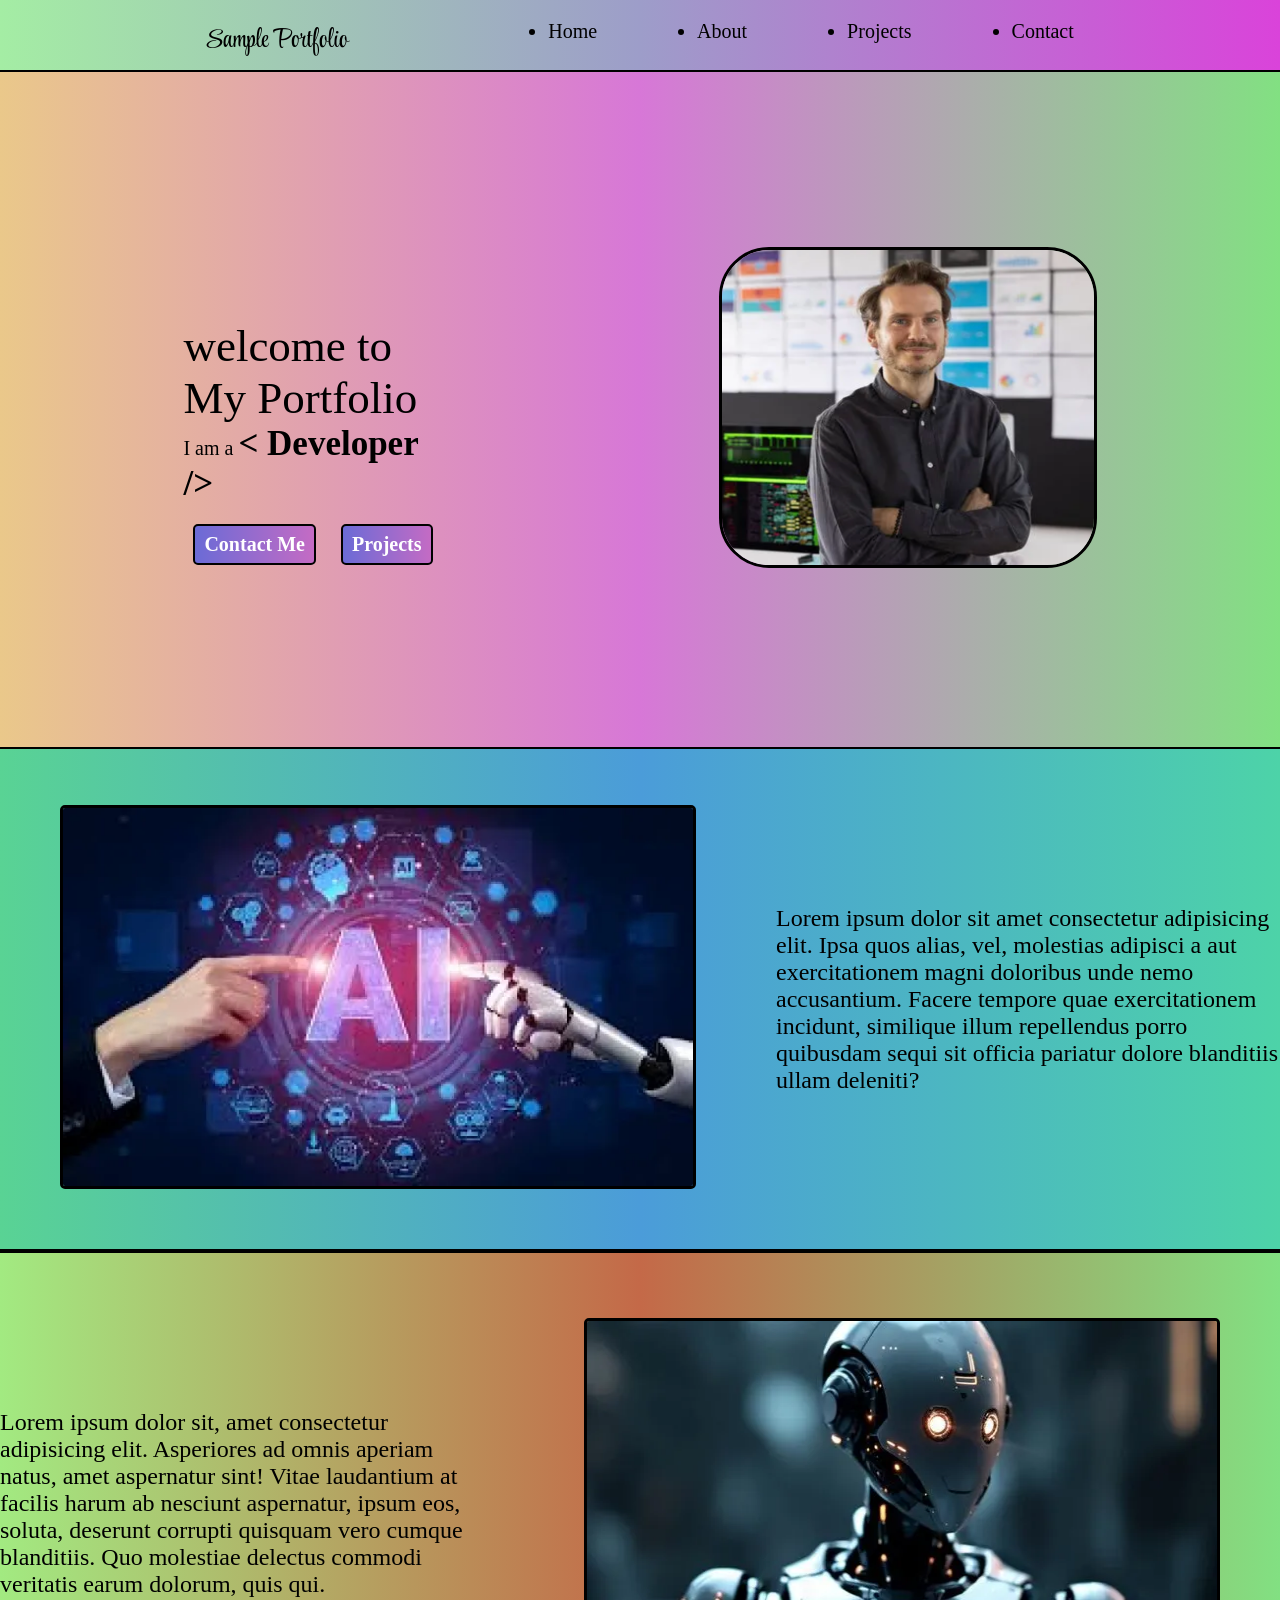
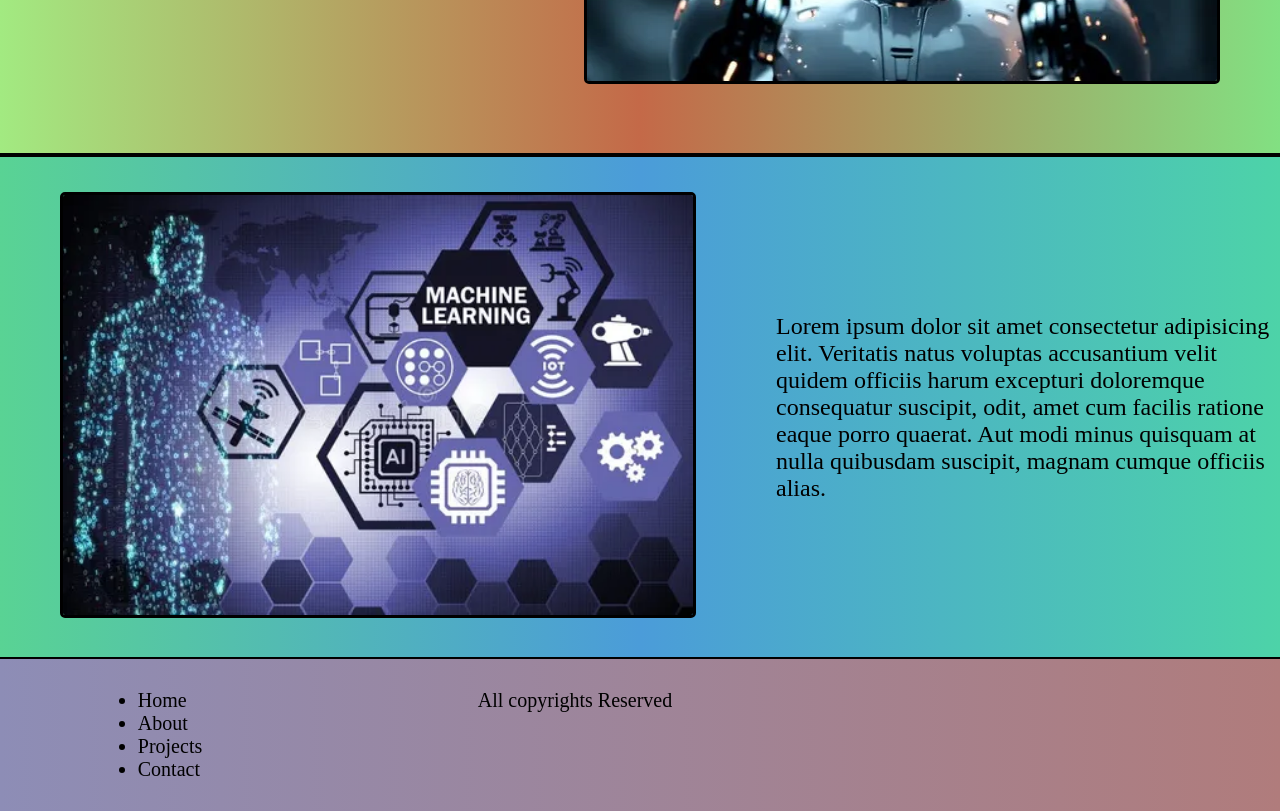
<file: index.html>
<!doctype html>
<html lang="en">
  <head>
    <meta charset="UTF-8" />
    <meta name="viewport" content="width=device-width, initial-scale=1.0" />
    <title>Portfolio</title>
  </head>
  <link rel="stylesheet" href="style.css" />
  <link rel="preconnect" href="https://fonts.googleapis.com" />
  <link rel="preconnect" href="https://fonts.gstatic.com" crossorigin />
  <link
    href="https://fonts.googleapis.com/css2?family=Style+Script&display=swap"
    rel="stylesheet"
  />
  <body>
    <navbar>
      <div class="nav">
        <div class="logo">Sample Portfolio</div>
        <ul>
          <li><a href="#hero">Home</a></li>
          <li>About</li>
          <li> <a href="#project">Projects</a></li>
          <li>Contact</li>
        </ul>
      </div>
    </navbar>
    <section id="hero" class="hero">
      <div class="hero-left">
        <span class="one">welcome to My Portfolio</span>
        <div>
          I am a
          <span  class="two"><strong>&lt; Developer &#47;&gt;</strong></span>
          <div class="btn-container">
            <button class="btn">Contact Me</button>
            <button class="btn">Projects</button>
          </div>
        </div>
      </div>
      <div class="hero-right">
        <img class="image" src="image.png" alt="image of coder" />
      </div>
    </section>
    <section id="project" class="projects">
      <div class="project">
        <div class="project-image">
          <img class="img-1" src="gym.png" alt="gym panel" />
        </div>
        <div class="project-info">
          Lorem ipsum dolor sit amet consectetur adipisicing elit. Ipsa quos
          alias, vel, molestias adipisci a aut exercitationem magni doloribus
          unde nemo accusantium. Facere tempore quae exercitationem incidunt,
          similique illum repellendus porro quibusdam sequi sit officia pariatur
          dolore blanditiis ullam deleniti?
        </div>
      </div>
      <div class="project-2">
        <div class="project-image">
          <img class="img-2" src="robot.png" alt="Robot" />
        </div>
        <div class="project-info2">
          Lorem ipsum dolor sit, amet consectetur adipisicing elit. Asperiores
          ad omnis aperiam natus, amet aspernatur sint! Vitae laudantium at
          facilis harum ab nesciunt aspernatur, ipsum eos, soluta, deserunt
          corrupti quisquam vero cumque blanditiis. Quo molestiae delectus
          commodi veritatis earum dolorum, quis qui.
        </div>
      </div>
      <div class="project-3">
        <div class="project-image">
          <img class="img-3" src="machine.png" alt="Machine">
        </div>
        <div class="project-info3"> Lorem ipsum dolor sit amet consectetur adipisicing elit. Veritatis natus voluptas accusantium velit quidem officiis harum excepturi doloremque consequatur suscipit, odit, amet cum facilis ratione eaque porro quaerat. Aut modi minus quisquam at nulla quibusdam suscipit, magnam cumque officiis alias.</div>
      </div>
    </section>
    <footer class="foot">
      <div>
        <ul id="li">
          <li> <a href="#hero"> Home</a></li>
          <li>About</li>
          <li> <a href="#project"> Projects</a></li>
          <li>Contact</li>
        </ul>
      </div>
      <div class="copy">All copyrights Reserved</div>
    </footer>
  </body>
</html>
</file>
<file: style.css>
*{
    margin: 0px;
    padding: 0px;
}
.nav {
    display: flex;
    justify-content: center;
    padding-top: 20px;
    height: 50px;
    background-image: linear-gradient(to right,rgb(164, 237, 164),rgb(157, 157, 201),rgb(218, 67, 218));
    font-size: 20px;
    border-bottom: 2px solid black;
    position: sticky;
    top: 0%;
}
.nav ul{
    display: flex;
    gap:100px ;
    justify-content:space-between;
}
.logo{
    margin-right: 100px;
    font-family:"Style Script", cursive;
    font-size: 27px;
    margin-right: 200px;
}
.hero{
    display: flex;
    justify-content: center;
    align-items: center;
    gap: 280px;
    height: 75vh;
    background-image: linear-gradient(to right,rgb(234, 200, 138),rgb(215, 119, 215),rgb(130, 224, 130));
}
.one{
    font-size: 45px;
}
.two{
    font-size: 35px;
}
.hero-left{
    font-size: 20px;
    height: 20vh;
    width: 20vw;
}
.image{
    height: 35vh;
    width: 29vw;
    border: 3px solid black;
    border-radius: 50px;
    transition: all 0.6s;
}
.image:hover{
    transform: scale(0.5);
}
.btn{
    font-size: 20px;
    margin: 10px;
    font-family: Georgia, 'Times New Roman', Times, serif;
    background-image: linear-gradient(to right,rgb(107, 107, 214),rgb(196, 107, 196));
    color: white;
    border: 2px solid black;
    border-radius: 5px;
    padding: 7px 9px;
    font-weight: bolder;
    cursor: pointer;
    transition: all 0.4s;
}
.btn:hover{
    background-image: linear-gradient(to right,rgb(58, 58, 173),rgb(140, 28, 140));
    border-radius: 10px;
    transform: scale(1.2);
}
.btn-container{
    margin-top: 10px;
    width: 50vw;
}
.project{
    display: flex;
    align-items: center;
    gap: 50px;
    border-bottom: 2px solid black;
    border-top: 2px solid black;
    background-image: linear-gradient(to right,rgb(89, 211, 148),rgb(75, 156, 217),rgb(77, 211, 168));
    height: 500px;
}
.img-1{
    margin: 30px;
    border: 3px solid rgb(0, 0, 0);
    border-radius: 5px;
    width: 70vh;
    margin-left: 60px;
    transition: all 0.5s;
}
.img-1:hover{
    border-radius: 50px;
    transform: scale(1.2);
}
.project-info{
    width: 40vw;
    font-size: 24px;
    font-family: Georgia, 'Times New Roman', Times, serif;
}
.img-2{
    margin: 60px;
    border: 3px solid rgb(0, 0, 0);
    border-radius: 5px;
    width: 70vh;
    height: 40vh;
    margin-left: 60px;
    transition: all 0.5s;
}
.img-2:hover{
    border-radius: 50px;
    transform: scale(1.2);
}
.project-2{
    display: flex;
    flex-direction: row-reverse;
    align-items: center;
    gap: 50px;
    border-bottom: 2px solid black;
    border-top: 2px solid black;
    background-image: linear-gradient(to right,rgb(162, 234, 129),rgb(196, 105, 72),rgb(130, 224, 130));
    height: 500px;
}
.project-info2{
    width: 40vw;
    font-size: 24px;
}
.project-3{
    display: flex;
    align-items: center;
    gap: 50px;
    border-bottom: 2px solid black;
    border-top: 2px solid black;
    background-image: linear-gradient(to right,rgb(89, 211, 148),rgb(75, 156, 217),rgb(77, 211, 168));
    height: 500px;
}
.project-info3{
    width: 40vw;
    font-size: 24px;
}
.img-3{
    margin: 30px;
    border: 3px solid rgb(0, 0, 0);
    border-radius: 5px;
    width: 70vh;
    margin-left: 60px;
    transition: all 0.5s;
}
.img-3:hover{
    border-radius: 50px;
    transform: scale(1.2);
}
.foot{
    display: flex;
    justify-content: space-around;
    background-image: linear-gradient(to right,rgb(141, 141, 182),rgb(176, 124, 124));
}
#li{
    font-size: 20px;
    margin: 30px;
}
.copy{
    font-size: 20px;
    margin: 30px;
    margin-right: 500px;
}
ul li a{
    color: black;
    text-decoration: none;
}
</file>
